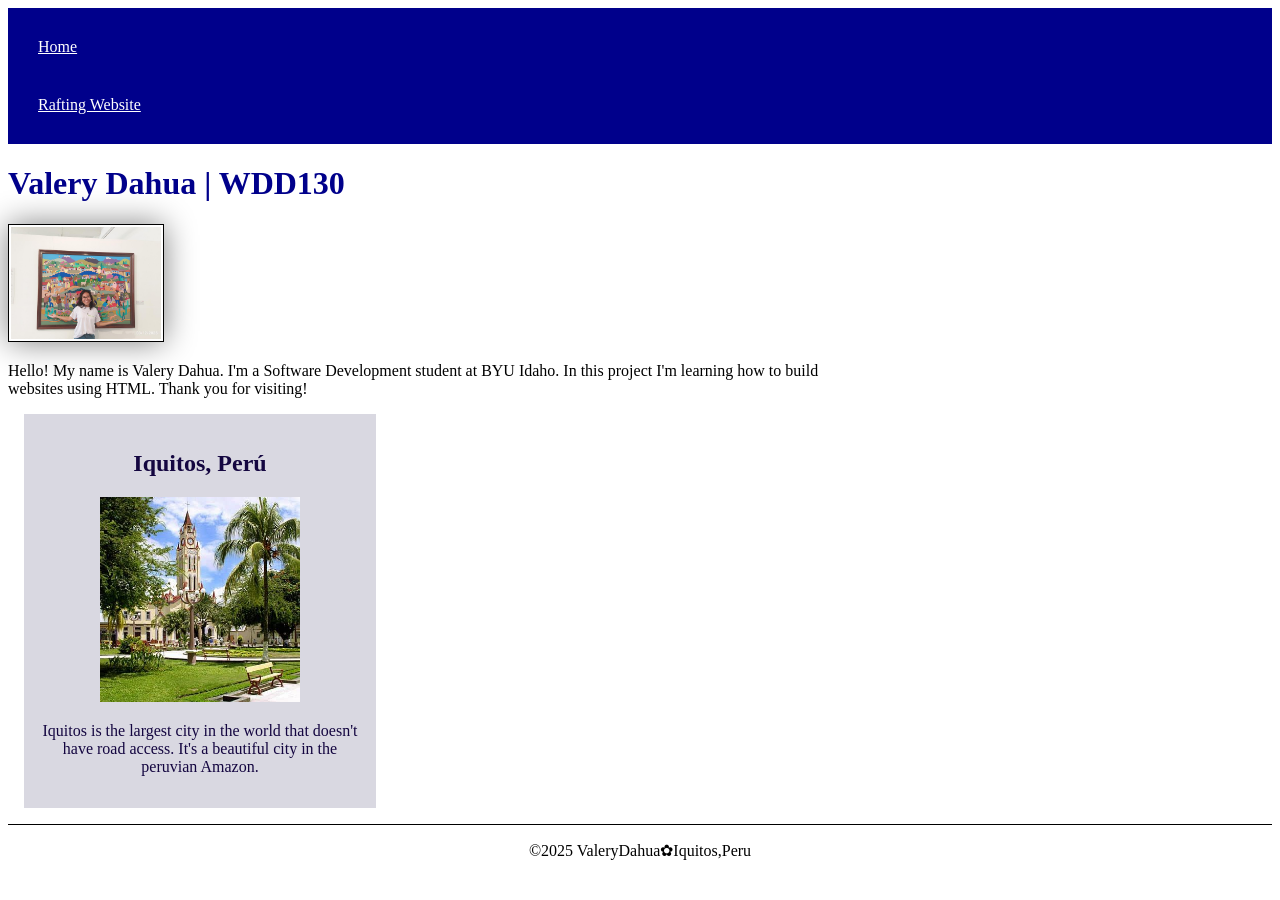
<file: index.html>
<!DOCTYPE html>
<html lang="en-US">

<head>
    <meta charset="utf-8">
    <meta name="viewport" content="width=device-width,initial-scale=1.0">
    <title>Valery Dahua | WDD130</title>
    <meta name="description" content="This is my first website for WDD130 class.">
    <meta name="author" content="Valery Dahua">
    <link rel="stylesheet" href="styles/styles.css">
</head>

<body>
    <header>
        <nav>
            <a href="#">Home</a>
            <a href="wwr/">Rafting Website</a>
        </nav>
    </header>
    <main>
        <h1>Valery Dahua | WDD130</h1>
        <img src="images/profile.jpg" alt="Hello, my name is Valery Dahua" width="200">
        <p>Hello! My name is Valery Dahua. I'm a Software Development student at BYU Idaho. In this project I'm learning
            how to build websites using HTML. Thank you for visiting!</p>
    </main>
    <aside>
        <h2>Iquitos, Perú</h2>
        <img src="images/iquitos.jpg" alt="Iquitos, Peru" width="300">
        <p>Iquitos is the largest city in the world that doesn't have road access. It's a beautiful city in the peruvian Amazon.</p>
    </aside>
    <footer>
        <p>©2025 ValeryDahua✿Iquitos,Peru </p>
    </footer>
</body>
</html>
</file>
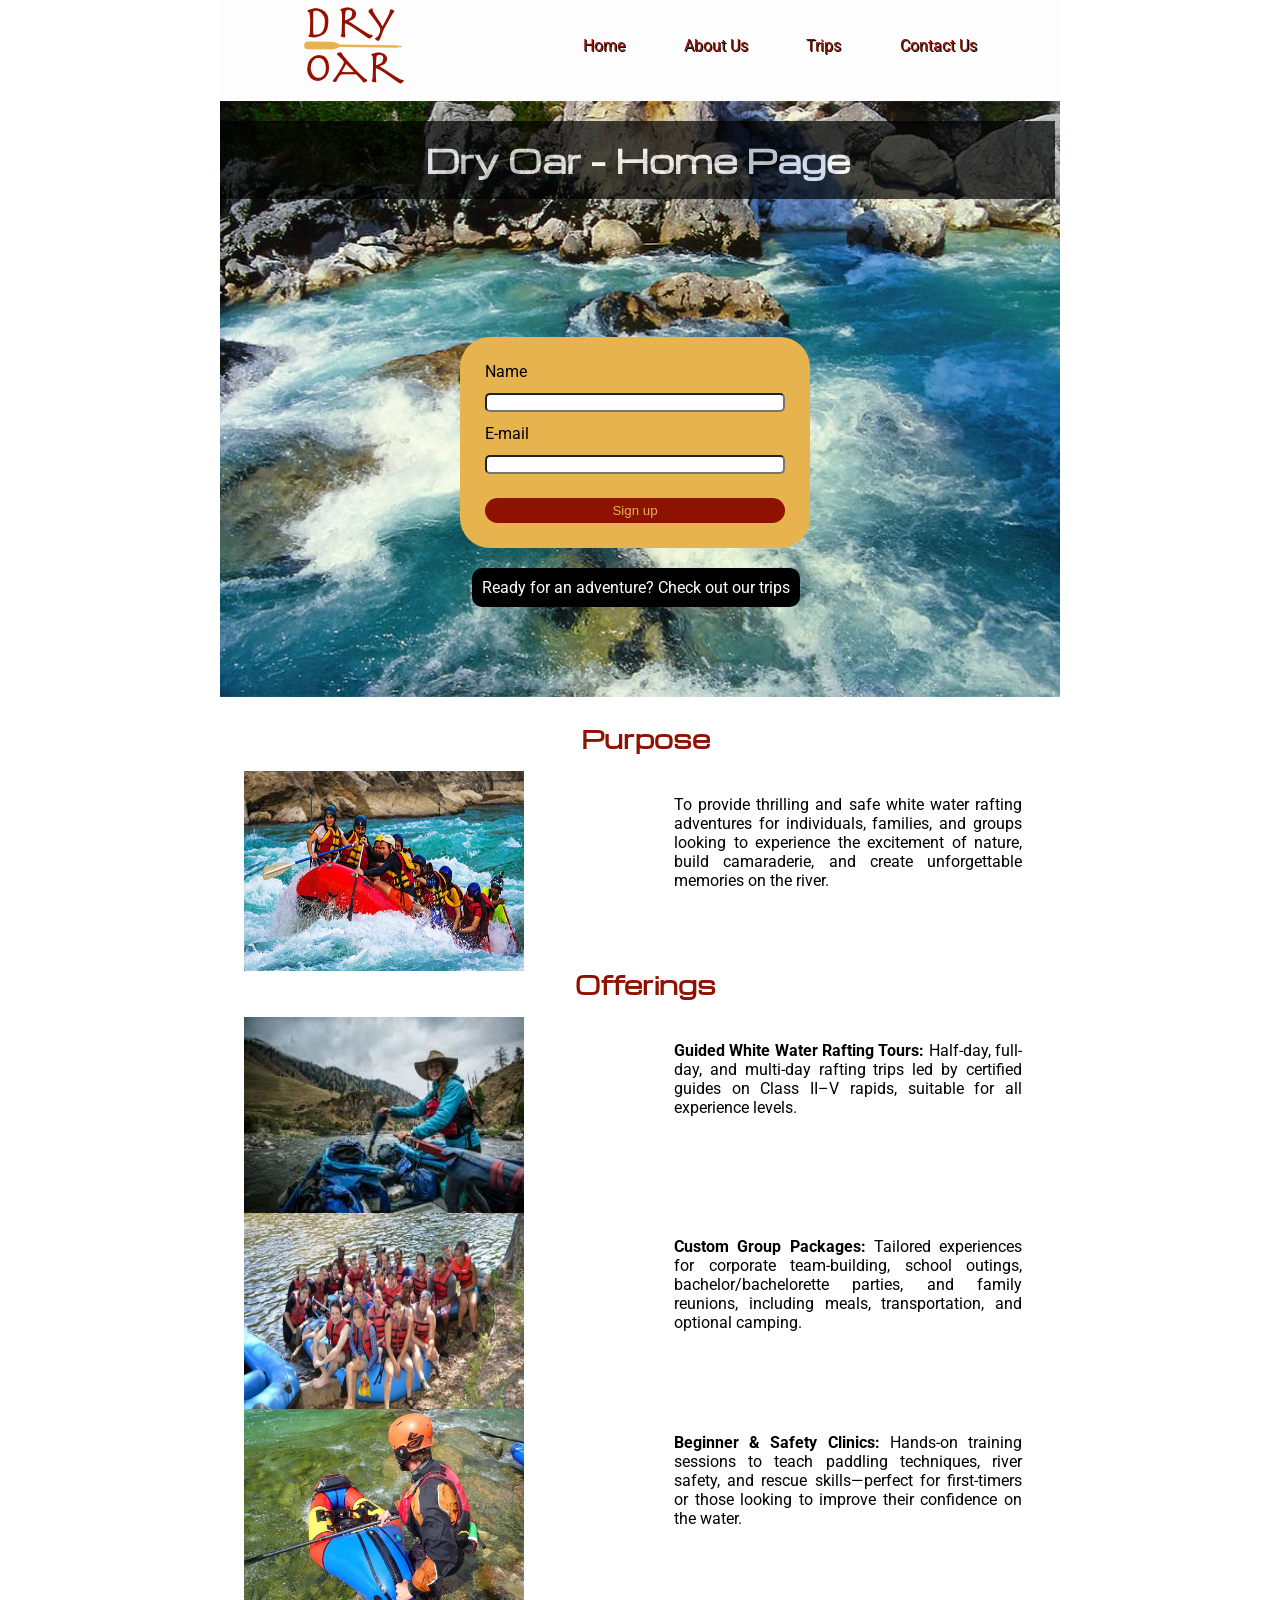
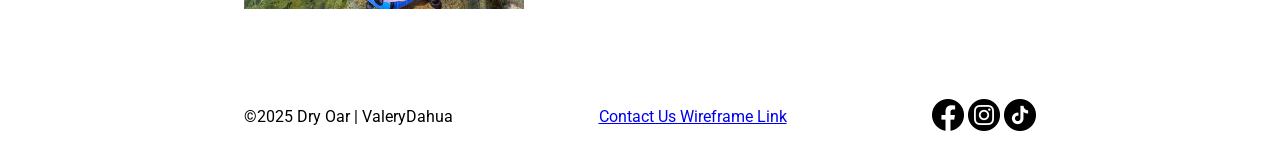
<file: wwr/index.html>
<!DOCTYPE html>
<html lang="en-US">

<head>
    <meta charset="utf-8">
    <meta name="viewport" content="width=device-width, initial-scale=1.0">
    <title>Dry Oar Home</title>
    <meta name="description" content="Welcome to Dry Oar - Your Gateway to White Water Rafting Adventures">
    <meta name="author" content="Valery Dahua">
    <link rel="preconnect" href="https://fonts.googleapis.com">
    <link rel="preconnect" href="https://fonts.gstatic.com" crossorigin>
    <link
        href="https://fonts.googleapis.com/css2?family=Michroma&family=Roboto:ital,wght@0,100..900;1,100..900&display=swap"
        rel="stylesheet">
    <link rel="stylesheet" href="styles/rafting.css">
</head>

<body>
    <header class="header">
        <img src="images/logo.png" alt="Oar Logo">
        <nav class="navigation">
            <a href="index.html">Home</a>
            <a href="about.html">About Us</a>
            <a href="trips.html">Trips</a>
            <a href="contact.html">Contact Us</a>
        </nav>
    </header>
    <main>
         <div class="heroindex">
            <h1>Dry Oar - Home Page</h1>
            <img src="images/herohome.jpg" alt="Rafting Adventure Home">
            <form class="formcontainer">
                <label for="name">Name</label>
                <input type="text" id="username">
                <label for="email">E-mail</label>
                <input type="text" id="email">
                <label for="message"></label>
                <button type="submit">Sign up</button>
            </form>
            <a href="trips.html">Ready for an adventure? Check out our trips</a>
        </div>
        <section class="indexcontent">
            <h2>Purpose</h2>
            <img src="images/rafting1.jpg" alt="site purpose">
            <p>To provide thrilling and safe white water rafting adventures for individuals, families, and groups looking to experience the excitement of nature, build camaraderie, and create unforgettable memories on the river.</p>
            <h2>Offerings</h2>
            <img src="images/offering1.jpeg" alt="offering 1">
            <p><span style="font-weight: bold;">Guided White Water Rafting Tours:</span> Half-day, full-day, and multi-day rafting trips led by certified guides on Class II–V rapids, suitable for all experience levels.</p>
            <img src="images/offering2.jpg" alt="offering 2">
            <p><span style="font-weight: bold;">Custom Group Packages:</span> Tailored experiences for corporate team-building, school outings, bachelor/bachelorette parties, and family reunions, including meals, transportation, and optional camping.</p>
            <img src="images/offering3.jpg" alt="offering 3">
            <p><span style="font-weight: bold;">Beginner & Safety Clinics:</span> Hands-on training sessions to teach paddling techniques, river safety, and rescue skills—perfect for first-timers or those looking to improve their confidence on the water.</p>
        </section>
    </main>
    <footer>
        <p>©2025 Dry Oar | ValeryDahua</p>
        <a href="https://app.moqups.com/mP71kHBmbTkVlaj6wgqtMWLKSasnpBCr/view/page/ad64222d5">Contact Us Wireframe Link</a>
        <nav class="socialmedia">
            <a href="https://www.facebook.com">
                <img src="images/facebook.webp" alt="Facebook logo">
            </a>
            <a href="https://www.instagram.com">
                <img src="images/instagram.webp" alt="Instagram logo">
            </a>
            <a href="https://www.tiktok.com">
                <img src="images/tiktok.webp" alt="Threads logo">
            </a>
        </nav>
    </footer>
</body>
</html>
</file>
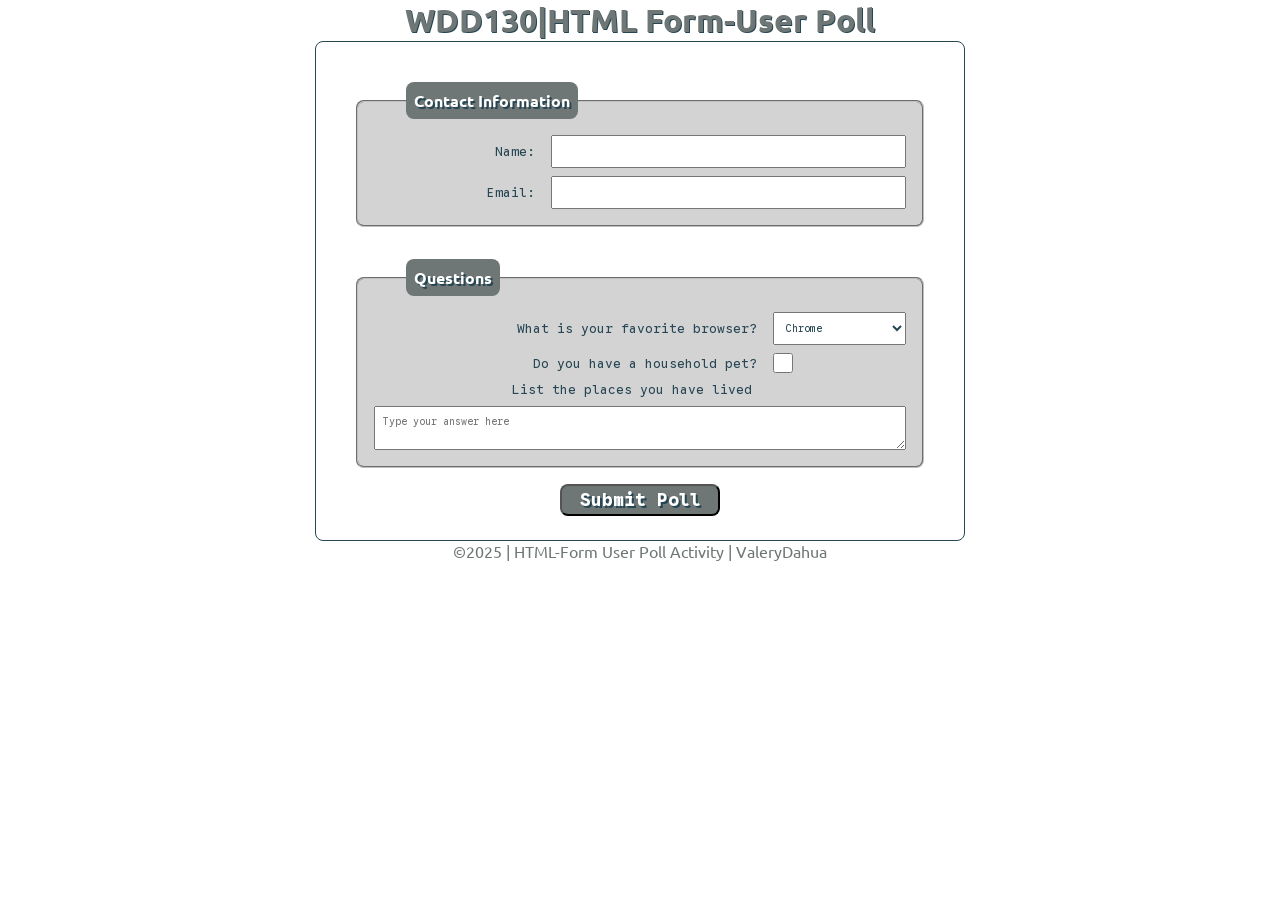
<file: week05/poll-form.html>
<!DOCTYPE html>
<html lang="en">
    <head>
        <meta charset="UTF-8">
        <meta name="viewport" content="width=device-width" initial-scale="1.0">
        <title>Poll-form</title>
        <link rel="preconnect" href="https://fonts.googleapis.com">
        <link rel="preconnect" href="https://fonts.gstatic.com" crossorigin>
        <link href="https://fonts.googleapis.com/css2?family=Google+Sans+Code:ital,wght@0,300..800;1,300..800&family=Ubuntu:ital,wght@0,300;0,400;0,500;0,700;1,300;1,400;1,500;1,700&display=swap" rel="stylesheet">
        <link rel="stylesheet" href="styles/poll-form.css">
    </head>
    <body>
        <header>
            <h1>WDD130|HTML Form-User Poll</h1>
        </header>
        <main>
            <form>
                <fieldset>
                    <legend>Contact Information</legend>
                    <div class="form-item column2">
                    <label for="fullname">Name:</label>
                    <input type="text" id="fullname" name="fullname">
                    </div>
                    <div class="form-item column2">
                    <label for="useremail">Email:</label>
                    <input type="email" id="useremail" name="useremail"></input>
                    </div>
                </fieldset>
                <fieldset>
                    <legend>Questions</legend>
                    <div class="form-item column1">
                    <label for="browser">What is your favorite browser?</label>
                    <select id="browser" name="browser">
                        <option value="chrome">Chrome</option>
                        <option value="firefox">Firefox</option>
                        <option value="edge">Edge</option>
                    </select>
                    </div>
                    <div class="form-item column1">
                    <label for="pet">Do you have a household pet?</label>
                    <input type="checkbox" id="pet" name="pet">
                    </div>
                    <label for="feedback" class="feedback">List the places you have lived</label>
                    <textarea placeholder="Type your answer here" id="feedback" name="feedback"></textarea>
                </fieldset>
                <button type="submit">Submit Poll</button>
            </form>
        </main>
        <footer>
            <p>©2025 | HTML-Form User Poll Activity | ValeryDahua</p>
        </footer>
    </body>
</html>
</file>
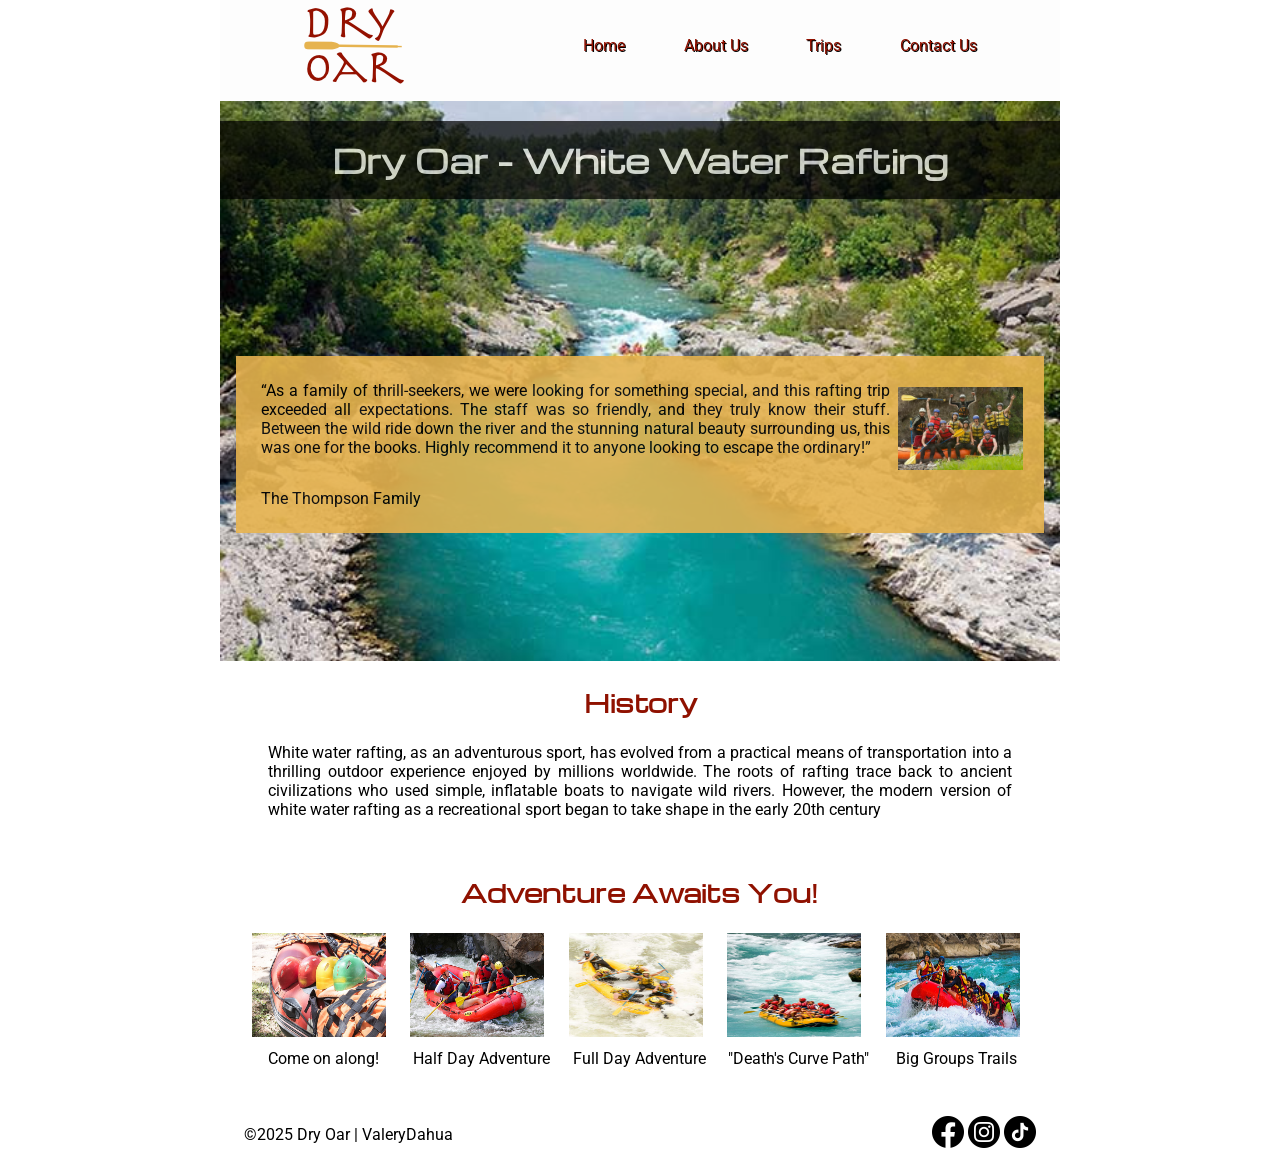
<file: wwr/about.html>
<!DOCTYPE html>
<html lang="en-US">

<head>
    <meta charset="utf-8">
    <meta name="viewport" content="width=device-width, initial-scale=1.0">
    <title>About Dry Oar</title>
    <meta name="description" content="Explore the thrill of white water rafting with us.">
    <meta name="author" content="Valery Dahua">
    <link rel="preconnect" href="https://fonts.googleapis.com">
    <link rel="preconnect" href="https://fonts.gstatic.com" crossorigin>
    <link
        href="https://fonts.googleapis.com/css2?family=Michroma&family=Roboto:ital,wght@0,100..900;1,100..900&display=swap"
        rel="stylesheet">
    <link rel="stylesheet" href="styles/rafting.css">
</head>

<body>
    <header class="header">
        <img src="images/logo.png" alt="Oar Logo">
        <nav class="navigation">
            <a href="index.html">Home</a>
            <a href="about.html">About Us</a>
            <a href="trips.html">Trips</a>
            <a href="contact.html">Contact Us</a>
        </nav>
    </header>
    <main>
        <div class="hero">
            <img src="images/heroimage.jpg" alt="White Water Rafting Adventure">
            <h1>Dry Oar - White Water Rafting</h1>
            <article>
                <img src="images/happyclients.jpg" alt="happy clients of Dry Oar">
                <p>“As a family of thrill-seekers, we were looking for something special, and this rafting trip exceeded all expectations. The staff was so friendly, and they truly know their stuff. Between the wild ride down the river and the stunning natural beauty surrounding us, this was one for the books. Highly recommend it to anyone looking to escape the ordinary!”</p>
                <p>The Thompson Family</p>
            </article>
        </div>
        <section>
            <h2>History</h2>
            <p>White water rafting, as an adventurous sport, has evolved from a practical means of transportation into a thrilling outdoor experience enjoyed by millions worldwide. The roots of rafting trace back to ancient civilizations who used simple, inflatable boats to navigate wild rivers. However, the modern version of white water rafting as a recreational sport began to take shape in the early 20th century</p>
        </section>
        <section class="imagesadventures">
            <h2>Adventure Awaits You!</h2>
            <figure>
                <img src="images/rafting3.jpg" alt="Rafting Adventure"><figcaption>Come on along!</figcaption>
            </figure>
            <figure>
                <img src="images/rafting2.jpg" alt="Rafting Adventure"><figcaption>Half Day Adventure</figcaption>
            </figure>
            <figure>
                <img src="images/rafting5.jpg" alt="Rafting Adventure"><figcaption>Full Day Adventure</figcaption>
            </figure>
            <figure>
                <img src="images/rafting4.jpg" alt="Rafting Adventure"><figcaption>"Death's Curve Path"</figcaption>
            </figure>
            <figure>
                <img src="images/rafting1.jpg" alt="Rafting Adventure"><figcaption>Big Groups Trails</figcaption>
            </figure>
        </section>
    </main>
    <footer>
        <p>©2025 Dry Oar | ValeryDahua</p>
        <nav class="socialmedia">
            <a href="https://www.facebook.com">
                <img src="images/facebook.webp" alt="Facebook logo">
            </a>
            <a href="https://www.instagram.com">
                <img src="images/instagram.webp" alt="Instagram logo">
            </a>
            <a href="https://www.tiktok.com">
                <img src="images/tiktok.webp" alt="Threads logo">
            </a>
        </nav>
    </footer>
</body>
</html>
</file>
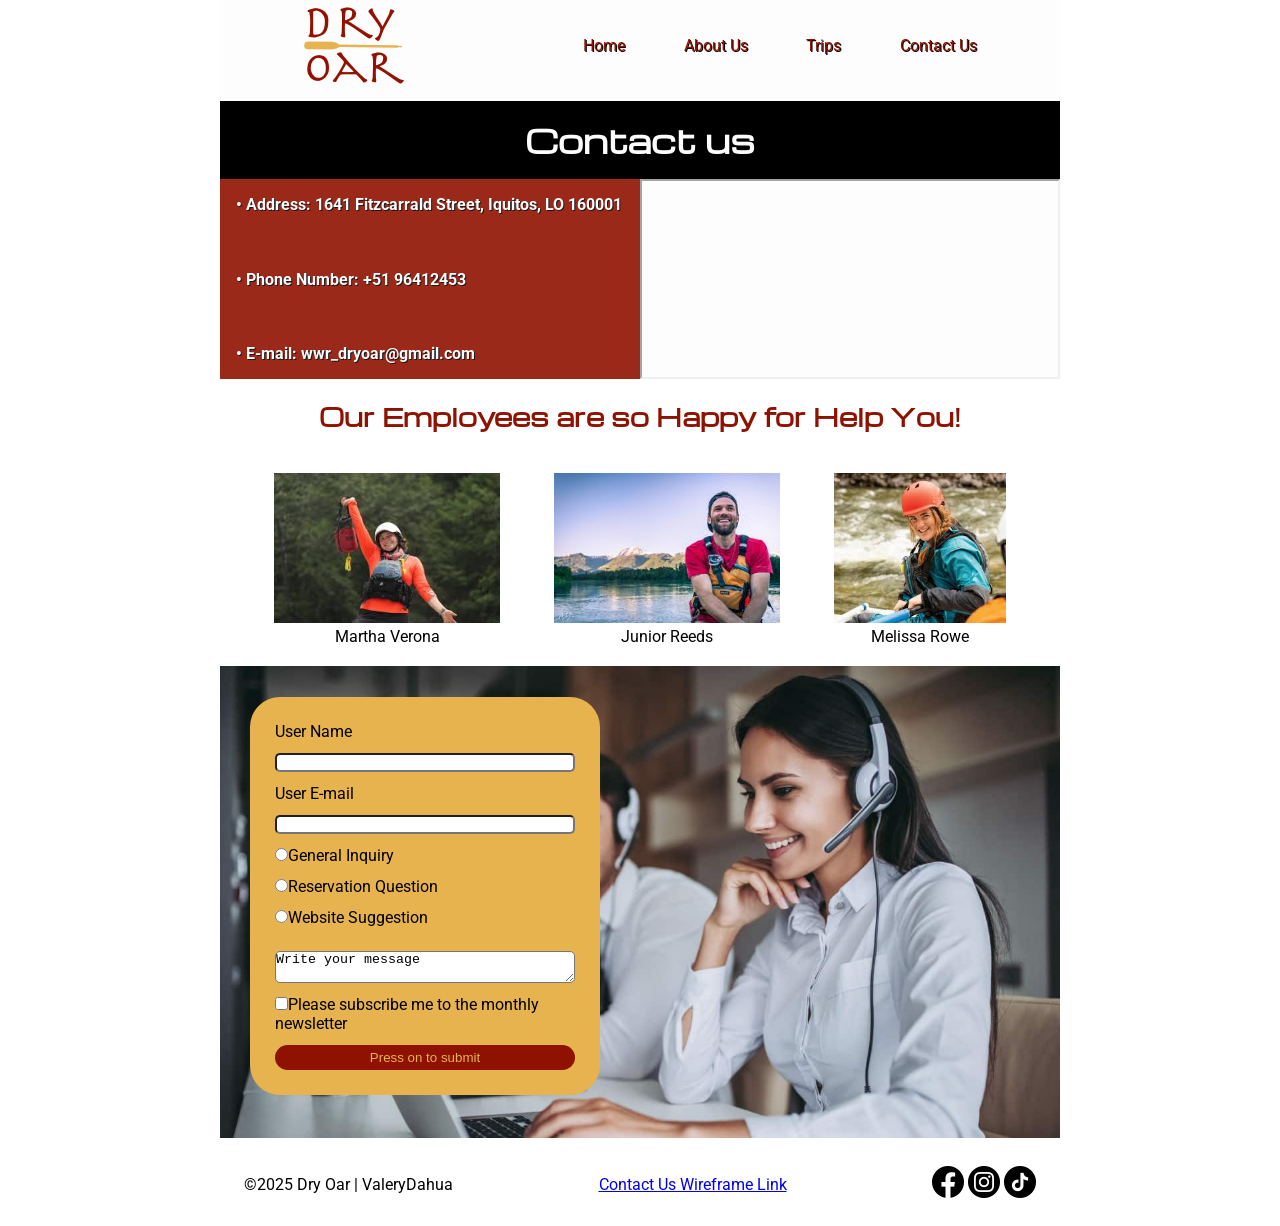
<file: wwr/contact.html>
<!DOCTYPE html>
<html lang="en-US">

<head>
    <meta charset="utf-8">
    <meta name="viewport" content="width=device-width, initial-scale=1.0">
    <title>Dry Oar Contact</title>
    <meta name="description" content="Please, fill the form and we contact with you">
    <meta name="author" content="Valery Dahua">
    <link rel="preconnect" href="https://fonts.googleapis.com">
    <link rel="preconnect" href="https://fonts.gstatic.com" crossorigin>
    <link
        href="https://fonts.googleapis.com/css2?family=Michroma&family=Roboto:ital,wght@0,100..900;1,100..900&display=swap"
        rel="stylesheet">
    <link rel="stylesheet" href="styles/rafting.css">
</head>

<body>
    <header class="header">
        <img src="images/logo.png" alt="Oar Logo">
        <nav class="navigation">
            <a href="index.html">Home</a>
            <a href="about.html">About Us</a>
            <a href="trips.html">Trips</a>
            <a href="contact.html">Contact Us</a>
        </nav>
    </header>
    <main>
         <div class="contactus">
            <h1>Contact us</h1>
            <article class="companyinformation">
                <p>&bull; Address: 1641 Fitzcarrald Street, Iquitos, LO 160001</p>
                <p>&bull; Phone Number: +51 96412453</p>
                <p>&bull; E-mail: wwr_dryoar@gmail.com</p>
                <iframe src="https://www.google.com/maps/embed?pb=!1m18!1m12!1m3!1d15928.047804167807!2d-73.12872827053071!3d-3.584730019275581!2m3!1f0!2f0!3f0!3m2!1i1024!2i768!4f13.1!3m3!1m2!1s0x91ea1f003894e3f9%3A0x8ba90e188b665e24!2sDry%20Oar!5e0!3m2!1sen!2spe!4v1754161754832!5m2!1sen!2spe" allowfullscreen="" loading="lazy" referrerpolicy="no-referrer-when-downgrade"></iframe>
            </article>
        </div>
        <div class="employees">
            <h2>Our Employees are so Happy for Help You!</h2>
            <div class="employeesphotos">
                <figure>
                    <img src="images/employee1.jpg" alt="employee-1wwr"><figcaption>Martha Verona</figcaption>
                </figure>
                <figure>
                    <img src="images/employee2.jpg" alt="employee-2wwr"><figcaption>Junior Reeds</figcaption>
                </figure>
                <figure>
                    <img src="images/employee3.jpg" alt="employee-3wwr"><figcaption>Melissa Rowe</figcaption>
                </figure>
            </div>
        </div>
        <section class="form">
            <img src="images/attention.jpg" alt="attention employees">
            <form class="formcontainer">
                <label for="username">User Name</label>
                <input type="text" id="username">
                <label for="email">User E-mail</label>
                <input type="text" id="email">
                <label>
                    <input type="radio" name="option"  id="generalinquiry">General Inquiry
                </label>
                <label>
                    <input type="radio" name="option" id="reservationquestion">Reservation Question
                </label>
                <label>
                    <input type="radio" name="option" id="websitesuggestion">Website Suggestion
                </label>
                <label for="message"></label>
                <textarea id="message">Write your message</textarea>
                <label>
                    <input type="checkbox" name="subscribe" id="Pleasesubscribe">Please subscribe me to the monthly newsletter
                </label>
                <button type="submit">Press on to submit</button>
            </form>
        </section>

    </main>
    <footer>
        <p>©2025 Dry Oar | ValeryDahua</p>
        <a href="https://app.moqups.com/mP71kHBmbTkVlaj6wgqtMWLKSasnpBCr/view/page/ad64222d5">Contact Us Wireframe Link</a>
        <nav class="socialmedia">
            <a href="https://www.facebook.com">
                <img src="images/facebook.webp" alt="Facebook logo">
            </a>
            <a href="https://www.instagram.com">
                <img src="images/instagram.webp" alt="Instagram logo">
            </a>
            <a href="https://www.tiktok.com">
                <img src="images/tiktok.webp" alt="Threads logo">
            </a>
        </nav>
    </footer>
</body>
</html>
</file>
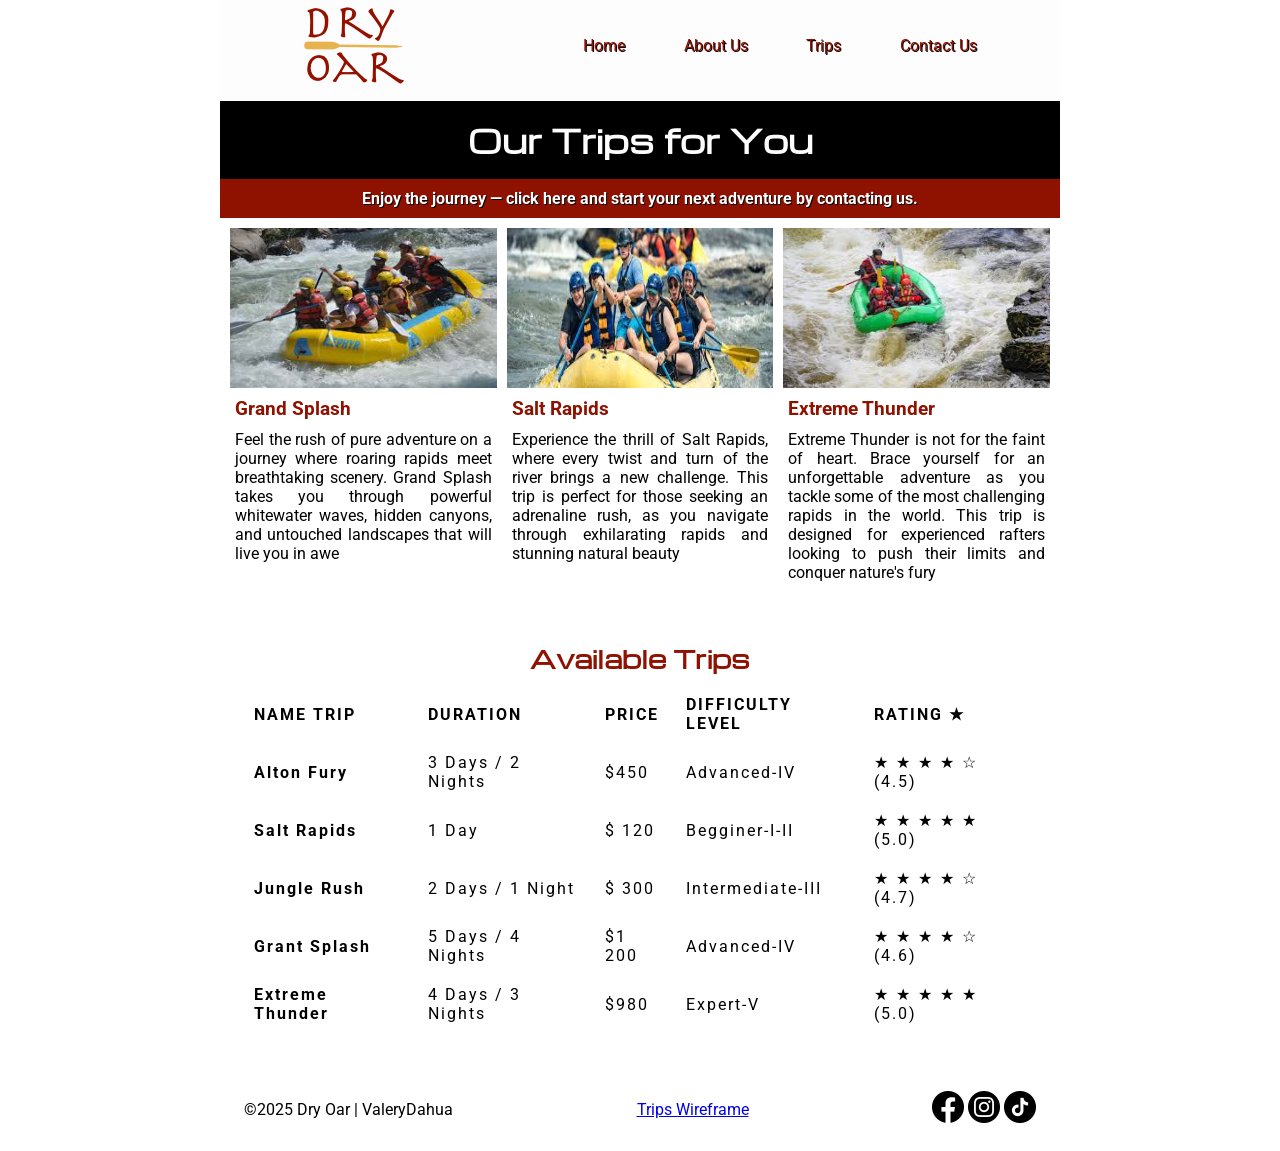
<file: wwr/trips.html>
<!DOCTYPE html>
<html lang="en-US">

<head>
    <meta charset="utf-8">
    <meta name="viewport" content="width=device-width, initial-scale=1.0">
    <title>Dry Oar Trips</title>
    <meta name="description" content="Discover Our Exciting White Water Rafting Trips">
    <meta name="author" content="Valery Dahua">
    <link rel="preconnect" href="https://fonts.googleapis.com">
    <link rel="preconnect" href="https://fonts.gstatic.com" crossorigin>
    <link
        href="https://fonts.googleapis.com/css2?family=Michroma&family=Roboto:ital,wght@0,100..900;1,100..900&display=swap"
        rel="stylesheet">
    <link rel="stylesheet" href="styles/rafting.css">
</head>

<body>
    <header class="header">
        <img src="images/logo.png" alt="Oar Logo">
        <nav class="navigation">
            <a href="index.html">Home</a>
            <a href="about.html">About Us</a>
            <a href="trips.html">Trips</a>
            <a href="contact.html">Contact Us</a>
        </nav>
    </header>
    <main>
        <div class="trips">
            <h1>Our Trips for You</h1>
            <a href="contact.html" class="calltrips">Enjoy the journey — click here and start your next adventure by contacting us.</a>
        </div>
        <div class="tripsgallery">
            <figure>
                <img src="images/trip1.jpeg" alt="trip-1wwr">
                <figcaption class="nametrip">Grand Splash</figcaption>
                <figcaption>Feel the rush of pure adventure on a journey where roaring rapids meet breathtaking scenery. Grand Splash takes you through powerful whitewater waves, hidden canyons, and untouched landscapes that will live you in awe</figcaption>
            </figure>
            <figure>
                <img src="images/trip 2.jpeg" alt="trip-2wwr">
                <figcaption class="nametrip">Salt Rapids</figcaption>
                <figcaption>Experience the thrill of Salt Rapids, where every twist and turn of the river brings a new challenge. This trip is perfect for those seeking an adrenaline rush, as you navigate through exhilarating rapids and stunning natural beauty</figcaption>
            </figure>
            <figure>
                <img src="images/trip 3.jpeg" alt="trip-3wwr">
                <figcaption class="nametrip">Extreme Thunder</figcaption>
                <figcaption>Extreme Thunder is not for the faint of heart. Brace yourself for an unforgettable adventure as you tackle some of the most challenging rapids in the world. This trip is designed for experienced rafters looking to push their limits and conquer nature's fury</figcaption>
            </figure>
            </div>
        </div>
        <section class="table">
            <h2>Available Trips</h2>
            <table>
                <thead>
                    <tr>
                        <th scope="col">NAME TRIP</th>
                        <th scope="col">DURATION</th>
                        <th scope="col">PRICE</th>
                        <th scope="col">DIFFICULTY LEVEL</th>
                        <th scope="col">RATING &#9733; </th>
                    </tr>
                </thead>
                <tbody>
                    <tr>
                        <th scope="row">Alton Fury</th>
                        <td>3 Days / 2 Nights</td>
                        <td>$450</td>
                        <td>Advanced-IV</td>
                        <td> &#9733 &#9733 &#9733 &#9733 &#9734 (4.5)</td>
                    </tr>
                                        <tr>
                        <th scope="row">Salt Rapids</th>
                        <td>1 Day</td>
                        <td>$ 120</td>
                        <td>Begginer-I-II</td>
                        <td>&#9733 &#9733 &#9733 &#9733 &#9733 (5.0)</td>
                    </tr>
                                        <tr>
                        <th scope="row">Jungle Rush</th>
                        <td>2 Days / 1 Night</td>
                        <td>$ 300</td>
                        <td>Intermediate-III</td>
                        <td>&#9733 &#9733 &#9733 &#9733 &#9734 (4.7)</td>
                    </tr>
                                        <tr>
                        <th scope="row">Grant Splash</th>
                        <td>5 Days / 4 Nights</td>
                        <td>$1 200</td>
                        <td>Advanced-IV</td>
                        <td>&#9733 &#9733 &#9733 &#9733 &#9734 (4.6)</td>
                    </tr>
                                        <tr>
                        <th scope="row">Extreme Thunder</th>
                        <td>4 Days / 3 Nights</td>
                        <td>$980</td>
                        <td>Expert-V</td>
                        <td>&#9733 &#9733 &#9733 &#9733 &#9733 (5.0)</td>
                    </tr>
                </tbody>
            </table>
        </section>

    </main>
    <footer>
        <p>©2025 Dry Oar | ValeryDahua</p>
        <a href="images/wireframetrip.png">Trips Wireframe</a>
        <nav class="socialmedia">
            <a href="https://www.facebook.com">
                <img src="images/facebook.webp" alt="Facebook logo">
            </a>
            <a href="https://www.instagram.com">
                <img src="images/instagram.webp" alt="Instagram logo">
            </a>
            <a href="https://www.tiktok.com">
                <img src="images/tiktok.webp" alt="Threads logo">
            </a>
        </nav>
    </footer>
</body>

</html>
</file>
<file: styles/styles.css>
:root {
    
}

nav {
    background-color: darkblue;
    padding: 10px;
}

nav a {
    color: white;
    display: block;
    padding: 20px;
}

h1 {
    color: darkblue;
}

main img {
    width: 150px;
    height: auto;
    border: 1px solid black;
    padding: 2px;
    box-shadow: 0 0 30px gray;
}

p {
    padding: 0;
}

main {
    max-width: 840px;
}

aside {
    width: 20rem;
    margin: 1rem;
    border: 1px solid rgb(0,0,0/0.2);
    padding: 1rem;
    background-color: #d9d8e1;
    color: #140640;
    text-align: center
}

aside img {
        width: 200px;
        height: auto;
}

footer {
    margin-top: 15px;
    border-top: 1px solid #000;
    text-align: center;
}
</file>
<file: wwr/styles/rafting.css>
:root {
    --primary-color: #8f1100;
    --secondary-color: #e6b34f;
    --accent1-color: #000000;
    --accent2-color: #fdfdfd;
    --heading-font: 'Michroma', sans-serif;
    --body-font: 'Roboto', sans-serif;
}

header {
    background-color: var(--accent2-color);
    display: grid;
    grid-template-columns: 1fr 2fr;
    grid-template-rows: 1fr 10px;
}

.navigation {
    display: flex;
    justify-content: space-evenly;
    align-items: center;
}

.header img {
    margin-left: 80px
}

.header a {
    text-decoration: none;
    text-shadow: #000000 1px 1px;
    color: var(--primary-color)
}

* {
    margin: 0;
    padding: 0;
    box-sizing: border-box;
}

body {
    font-family: var(--body-font);
    color: var(--accent1-color);
}

header,
main,
footer {
    width: 840px;
    margin: 0 auto;
}

h1,
h2 {
    font-family: var(--heading-font);
    color: var(--primary-color);
    text-align: center;
}

nav, p, section, article {
    margin: 16px;
    padding: 8px;
}

footer {
    display: flex;
    justify-content: flex-end;
    justify-content: space-between;
    align-items: center;
}

.socialmedia a {
    text-decoration: none;
}

.socialmedia a img {
    width: 32px;
}

.hero {
    position: relative;
}

.hero img {
    display: block;
    width: 100%;
    height: auto;
}

h1 {
    position: absolute;
    top: 20px;
    width: 100%;
    padding: 16px;
    text-align: center;
    opacity: 0.7;
    background-color: var(--accent1-color);
    color: #fff;
}

article {
    position: absolute;
    bottom: 20%;
    width: auto;
    padding: 1px;
    text-align: justify;
    opacity: 0.9;
    background-color: var(--secondary-color);
    color: #000000;
}

.hero article img {
    float: right;
    width: 125px;
    margin-top: 30px;
    margin-left: 8px;
    margin-right: 20px;
}

.imagesadventures {
    display: grid;
    grid-template-columns: 1fr 1fr 1fr 1fr 1fr;
    grid-template-rows: 50px 1fr;
}

.imagesadventures h2 {
    grid-column: 1/6;
}

.imagesadventures img {
    grid-row: 1;
    grid-column: 1/6;
    width: 150px;
    height: 120px;
    padding: 8px;
}

.imagesadventures figcaption {
    text-align: center
}

/* Contact us */

.contactus h1 {
    position: inherit;
    background-color: var(--accent1-color);
    color: var(--accent2-color);
    opacity: 1;
}

.companyinformation {
    position: inherit;
    display: grid;
    grid-template-columns: 1fr 1fr;
    grid-template-rows: 1fr 1fr;
    margin: 0;
    padding: 0;
    background-color: var(--accent2-color);
}

.companyinformation p {
    grid-column: 1;
    font-family: var(--body-font);
    background-color: var(--primary-color);
    margin: 0;
    padding: 16px;
    color: var(--accent2-color);
    font-weight: bold;
    text-shadow: var(--accent1-color) 1px 1px;
}

.companyinformation iframe {
    grid-column: 2;
    grid-row: 1/4;
    width: 100%;
    height: 200px;
}

.employees {
    margin: 0;

}

.employees h2 {
    margin: 0 auto;
    padding: 20px;
    color: var(--primary-color);
}

.employeesphotos {
    display: flex;
    justify-content: space-evenly;
    padding-top: 20px;
}

.employeesphotos img {
    width: auto;
    height: 150px;
}

.employeesphotos figcaption {
    text-align: center;
    padding-bottom: 20px;
}

.form {
    position: relative;
    margin: 0;
    padding: 0;
}

.form img {
    width: 100%;
    height: auto;
}

.formcontainer {
    position: absolute;
    display: flex;
    flex-direction: column;
    gap: 12px;
    bottom: 10%;
    margin-right: 350px;
    margin-left: 30px;
    padding: 25px;
    font-family: var(--body-font);
    background-color: var(--secondary-color);
    border-radius: 30px;
}

label, input, textarea {
    border-radius: 5px;
}

button {
    color: var(--secondary-color);
    background-color: #8f1100;
    border-width: 0;
    padding: 5px;
    border-radius: 30px;
    float: right;
}

button:hover {
    background-color: var(--accent1-color);
}

/*home page*/
.heroindex {
    position: relative;
}

.heroindex h1 {
    width: 835px;
}

.heroindex img {
    display: block;
    width: 100%;
}

.heroindex form {
    position: absolute;
    left: 25%;
    bottom: 25%;
}

.formcontainer {
    width: 350px;
}

.heroindex a {
    position: absolute;
    text-decoration: none;
    bottom: 15%;
    left: 30%;
    background-color: var(--accent1-color);
    color: var(--accent2-color);
    padding: 10px;
    border-radius: 10px;
}

.heroindex a:hover {
    background-color: var(--primary-color);
}

.indexcontent {
    display: grid;
    grid-template-columns: 50% 50%;
    grid-template-rows: 40px 20% 40px 20% 20% 20%;
    gap: 10px;
}

.indexcontent img {
    width: 280px;
    height: 200px;
}

.indexcontent h2 {
    grid-column: 1/3;
}

p {
    text-align: justify;
}

/*trips*/

.trips h1 {
    position: inherit;
    background-color: var(--accent1-color);
    color: var(--accent2-color);
    opacity: 1;
}

.calltrips {
    position: inherit;
    display: flex;
    justify-content: center;
    margin: 0;
    padding: 10px;
    background-color: var(--primary-color);
    text-decoration: none;
    color: var(--accent2-color);
    text-shadow: var(--accent1-color) 1px 1px;
    font-weight: bold;
}

.calltrips:hover {
    background-color: var(--secondary-color);
}


.tripsgallery {
    display: grid;
    grid-template-columns: 1fr 1fr 1fr;
    grid-template-rows: auto auto auto;
    gap: 10px;
    padding: 10px;
}

.tripsgallery img {
    width: 100%;
    height: 160px;
}
.nametrip {
    font-weight: bold;
    font-size: 1.2em;
    color: var(--primary-color);
}

.tripsgallery figcaption {
    text-align: justify;
    padding: 5px;
}

table {
    width: 100%;
    border-collapse: collapse;
    margin: 10px 0;
    text-align: left;
    letter-spacing: 2px;
}

th, td {
    padding: 10px;
    
}
</file>
<file: week05/styles/poll-form.css>
:root{
    --principal-font:'Ubuntu', sans-serif;
    --secondary-font:'Google Sans Code', sans-serif;
    --primary-color:#6e7776;
    --secondary-color: #264653;
    --border-radius: 0.5rem;
}

*{
    margin:0;
    padding:0;
    box-sizing: border-box;
}
body{
    font-family: var(--principal-font);
    font-size:1rem;
}
header{
    margin: 0 auto;
    width: 650px;
}
h1{
    font-family: var(--principal-font);
    color: var(--primary-color);
    text-align: center;
    text-shadow: var(--secondary-color) 1px 1px;
}


form{
    display: grid;
    width:650px;
    margin: 0 auto;
    padding: 1.5rem;
    border: var(--secondary-color) 1px solid;
    border-radius: var(--border-radius);
   
}

fieldset{
    display:grid;
    grid-gap: .5rem;
    background-color: #d3d3d3;
    border-radius: var(--border-radius);
    margin:1rem;
    padding:1rem;
}

legend{
    font-weight: bold;
    margin-left:2rem;
    padding:0.5rem;
    border-radius: var(--border-radius);
    color:white;
    text-shadow: var(--secondary-color) 2px 2px;
    background-color:var(--primary-color);
}

label, input, select, button, textarea {
    font-family: var(--secondary-font);
    color: var(--secondary-color);
    font-size: small;
}

label{
    text-align:right;
    padding-right: 1rem;
}

.feedback {
    text-align: center;
}

input, select, textarea {
    padding: 0.5rem;
    font-size: 10px;
}

input[type="checkbox"]{
    width: 20px;
    height: 20px;
    vertical-align: bottom;
}

button{
    background-color: var(--primary-color);
    color:white;
    font-weight: bold;
    height: 2rem;
    width: 10rem;
    font-size:large;
    text-shadow: #264653 2px 2px;
    margin: auto;
    border-radius: var(--border-radius);
}

button:hover {
    background-color: var(--secondary-color);
}

footer {
    text-align: center;
    color: var(--primary-color);
    font-size: medium;
    width:100%;
}

.form-item {
    display:grid;
    align-items:center;
}

.column1{
    grid-template-columns: 3fr 1fr;
}

.column2{
    grid-template-columns: 1fr 2fr;
}
</file>
